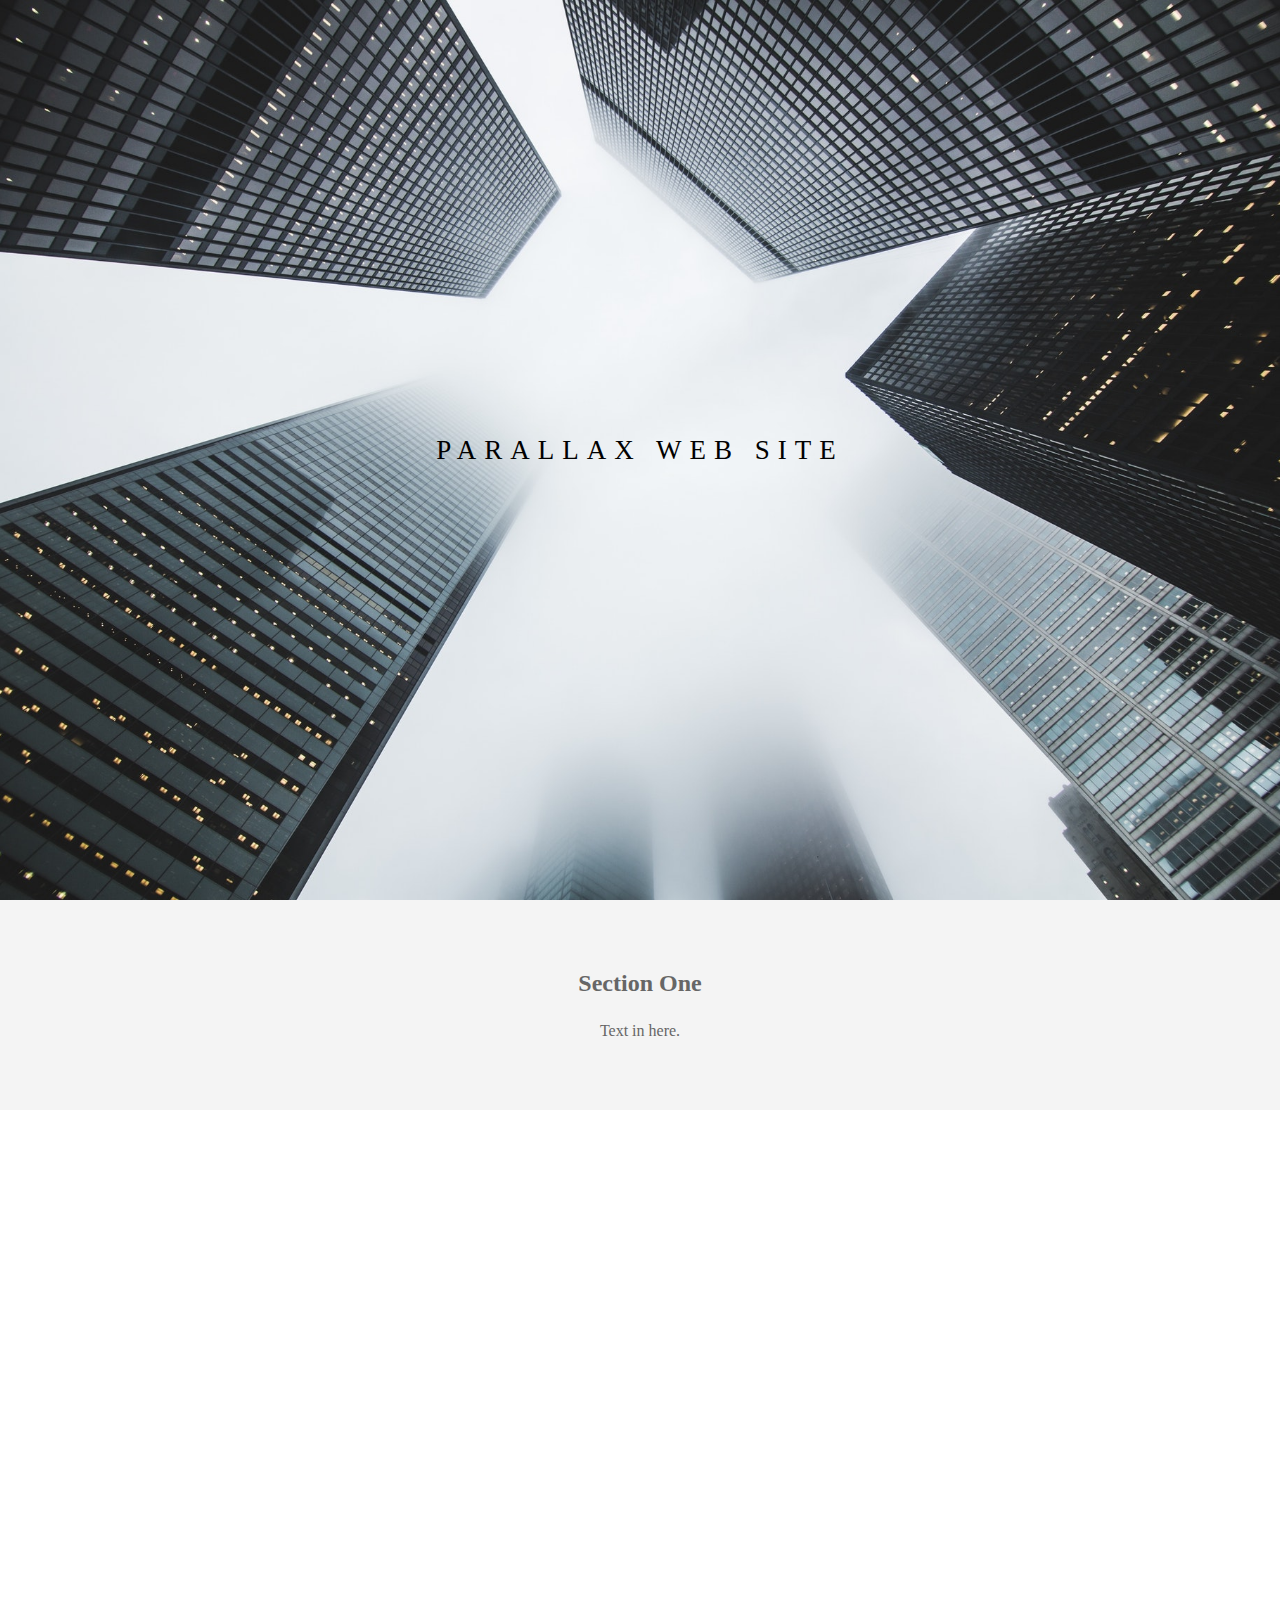
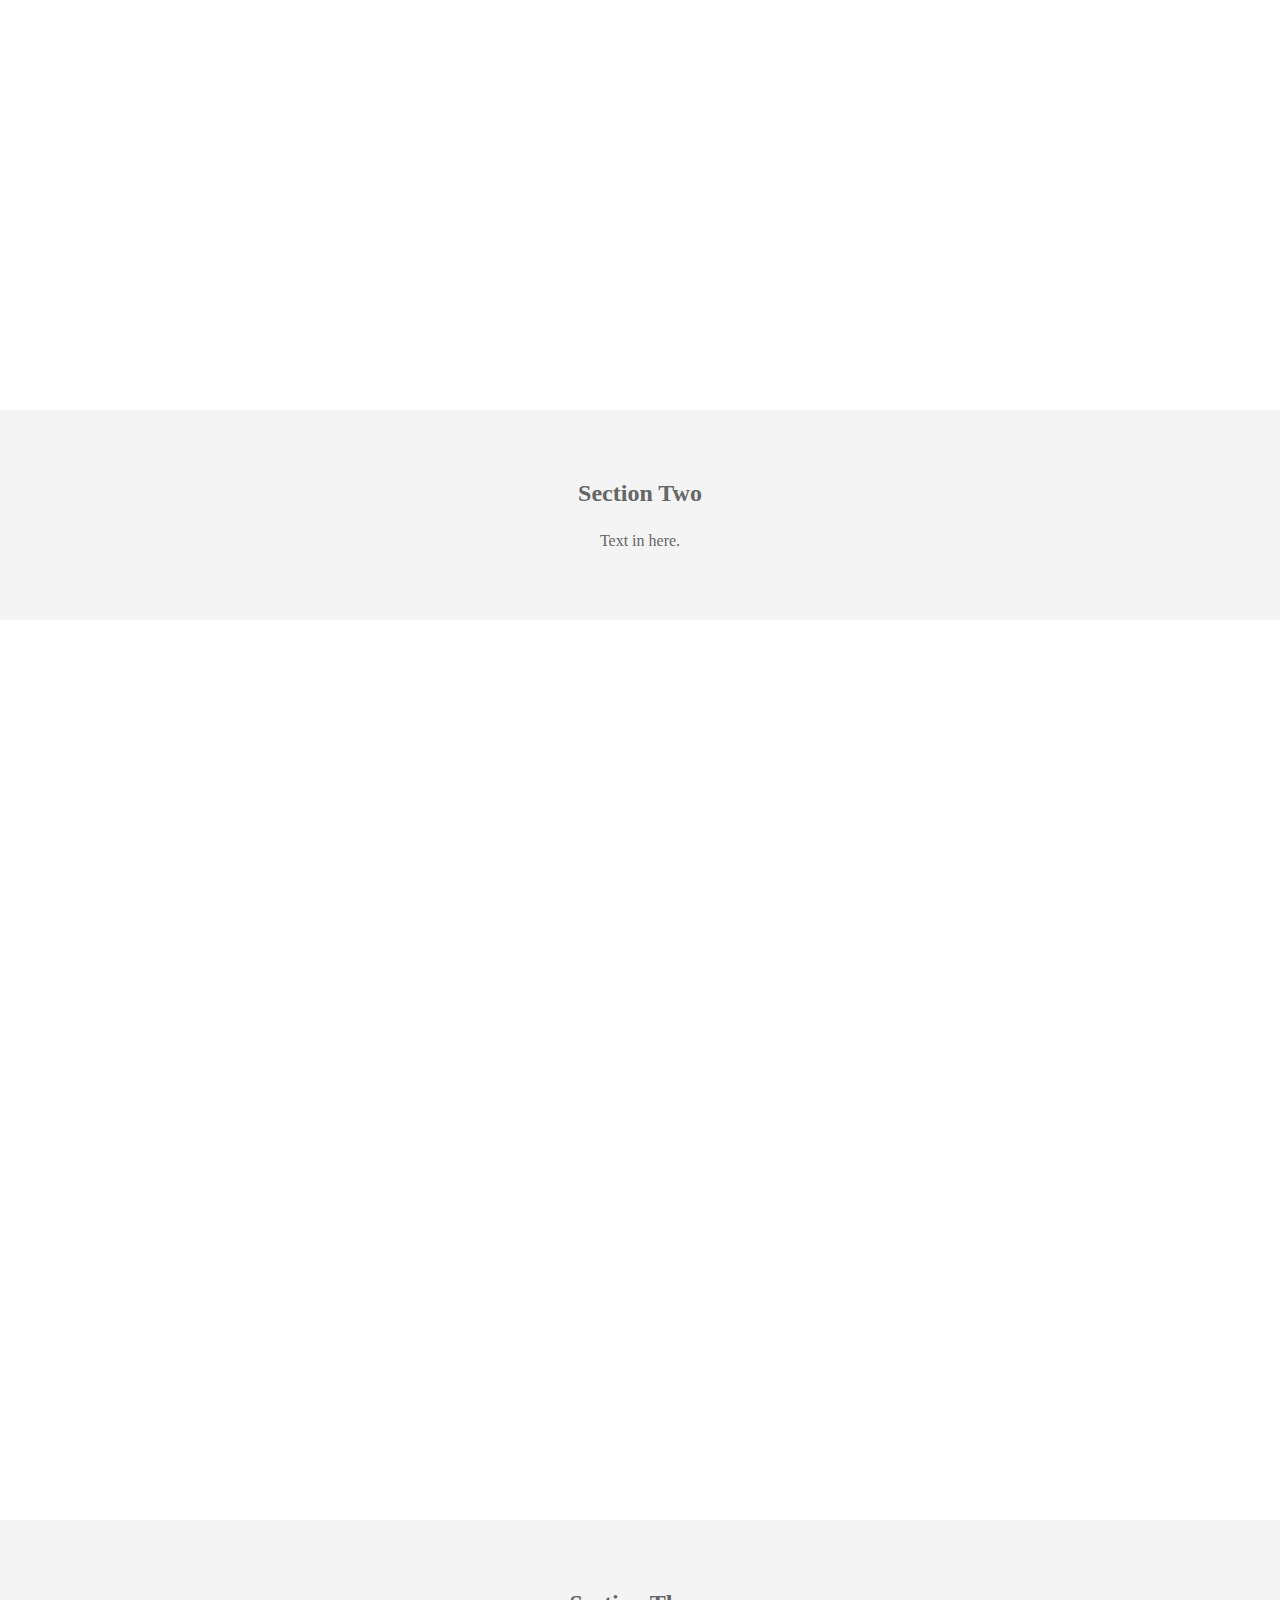
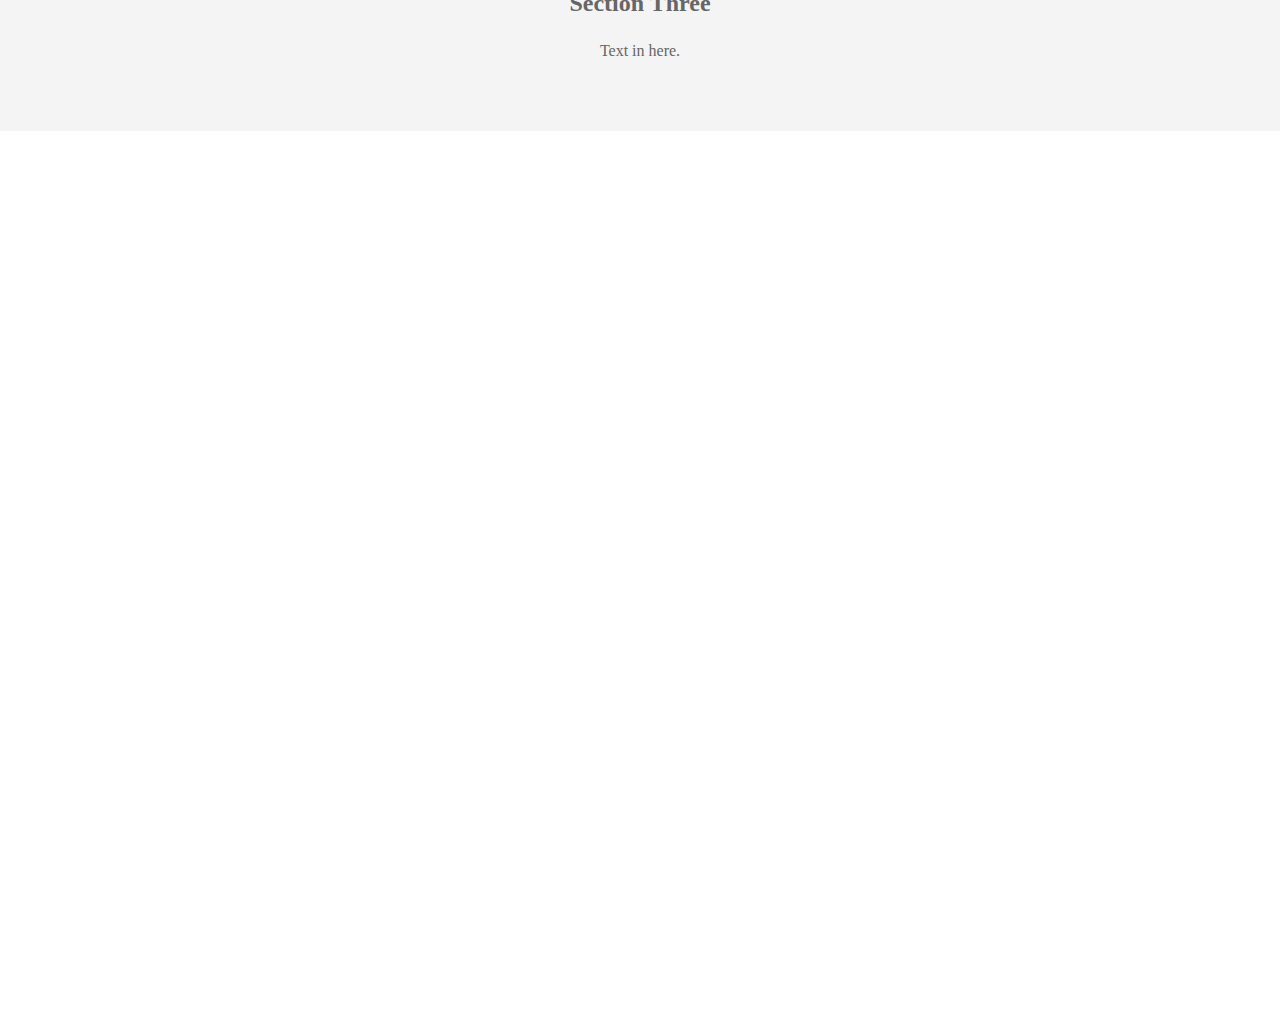
<file: index.html>
<!DOCTYPE html>
<html lang="en">
<head>
  <meta charset="UTF-8">
  <meta name="viewport" content="width=device-width, initial-scale=1.0">
  <meta http-equiv="X-UA-Compatible" content="ie=edge">
  <title>Parallax</title>
  <link rel="stylesheet" href="./style.css">
</head>
<body>
  <div class="first-img">
    <div class="title">
      <p>Parallax Web Site</p>
    </div>
  </div>

  <section class="text">
    <h2>Section One</h2>
    <p>Text in here.</p>
  </section>

  <div class="second-img">
    <div class="title">
      <p class="light-title">Image Two Text</p>
    </div>
  </div>

  <section class="text">
    <h2>Section Two</h2>
    <p>Text in here.</p>
  </section>

  <div class="third-img">
    <div class="title">
      <p class="light-title">Image Three Text</p>
    </div>
  </div>

  <section class="text">
    <h2>Section Three</h2>
    <p>Text in here.</p>
  </section>

  <div class="fourth-img">
    <div class="title">
      <p class="light-title">Footer Image</p>
    </div>
  </div>
</body>
</html>
</file>
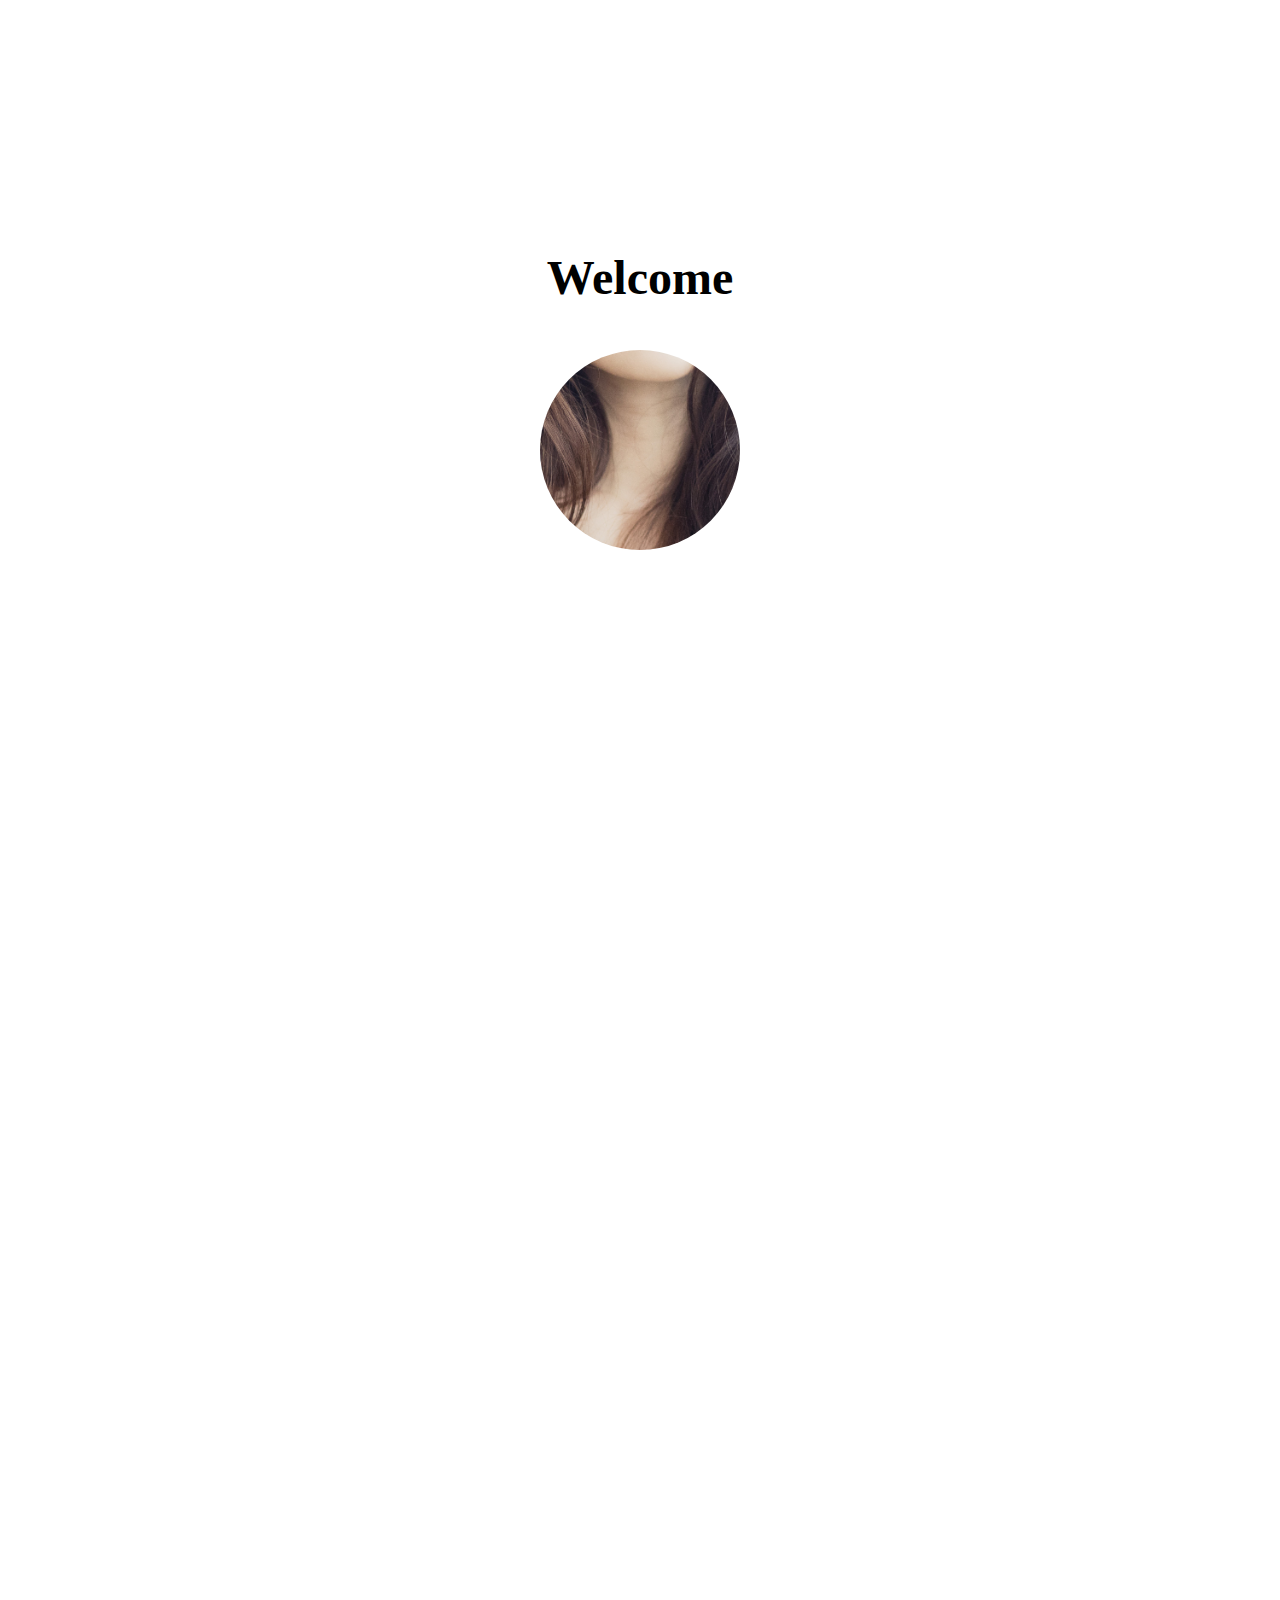
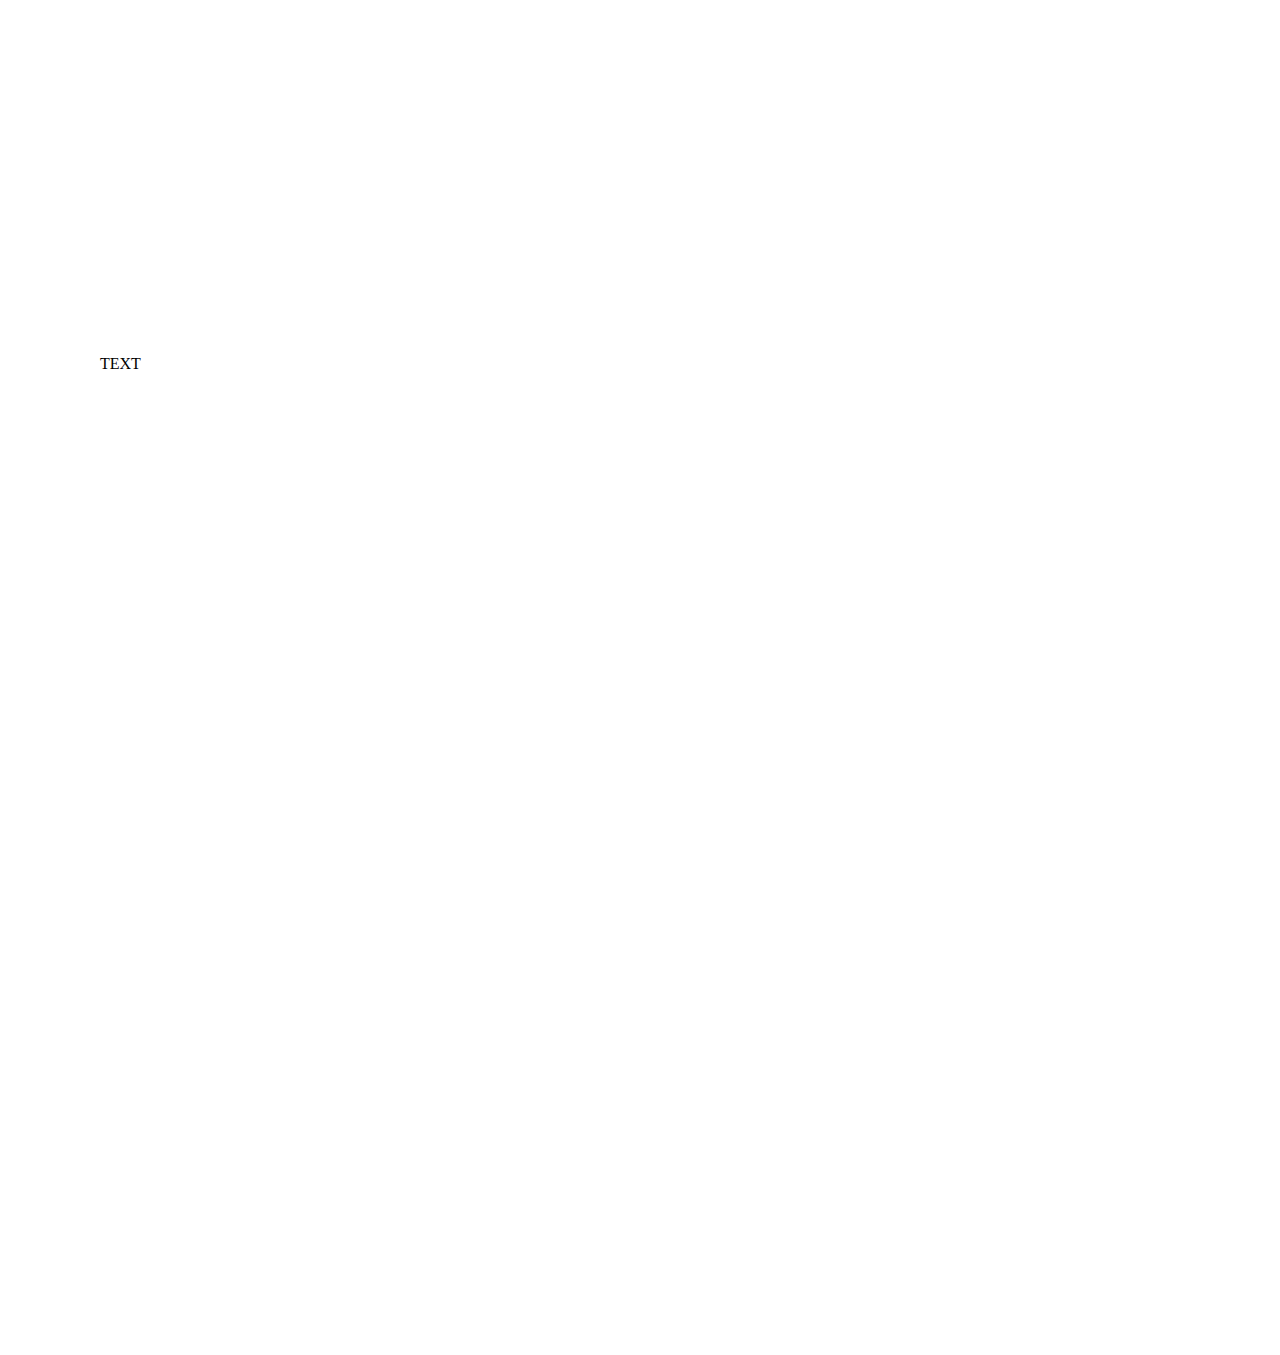
<file: header_animation_clip-path/index.html>
<!DOCTYPE html>
<html lang="ja">
  <head>
    <meta charset="UTF-8" />
    <meta name="viewport" content="width=device-width, initial-scale=1.0" />
    <meta http-equiv="X-UA-Compatible" content="ie=edge" />
    <link rel="stylesheet" href="./style.css" />
    <title>First view animation</title>
  </head>
  <body>
    <header>
      <h2 class="header__title">Welcome</h2>
      <section class="header__bg">
        <img class="header__bg__img" src="./pic/girl.jpg" />
      </section>
    </header>
    <div class="index">
      TEXT
    </div>
    <script src="./app.js"></script>
  </body>
</html>
</file>
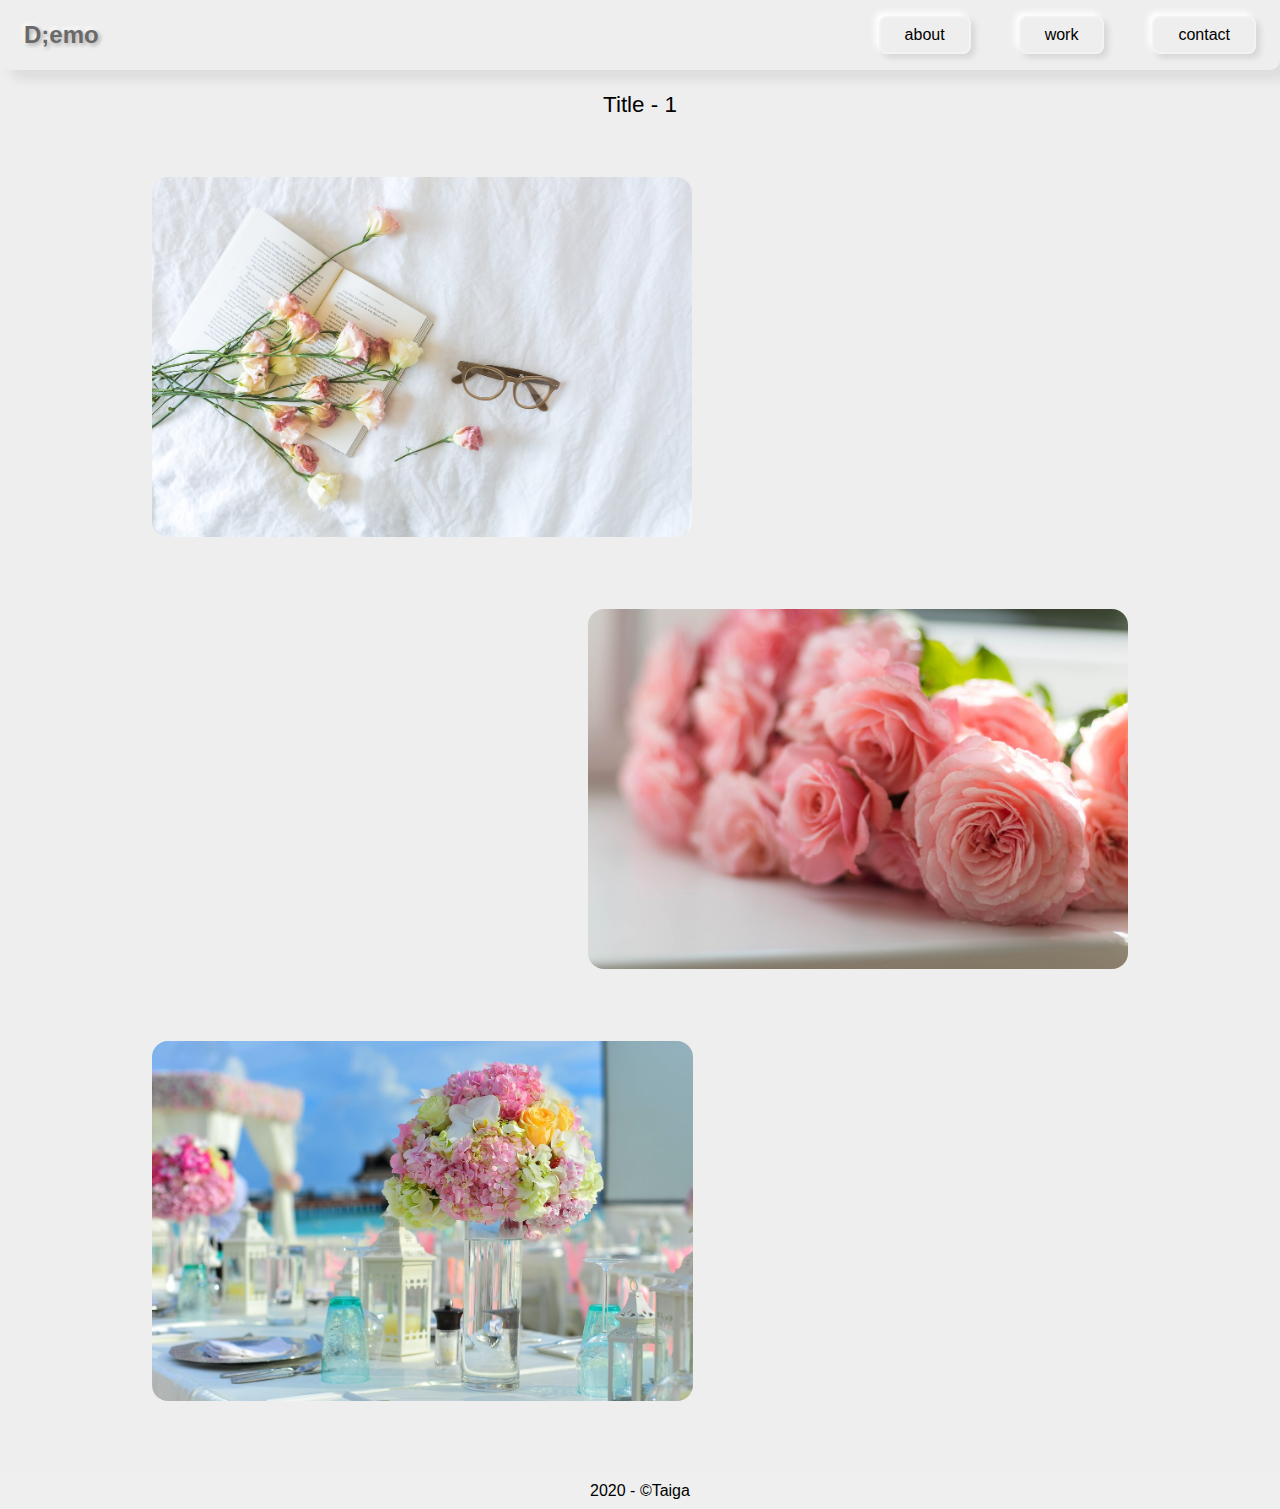
<file: neumo_nav-bar/index.html>
<!DOCTYPE html>
<html lang="ja">
  <head>
    <meta charset="UTF-8" />
    <meta name="viewport" content="width=device-width, initial-scale=1.0" />
    <meta http-equiv="X-UA-Compatible" content="ie=edge" />
    <link rel="stylesheet" href="style.css" />
    <title>Demo</title>
  </head>
  <body>
    <header>
      <nav>
        <ul class="tab">
          <li class="tab__logo">D;emo</li>
          <li class="tab__item" tabindex="0">
            <label class="tab__item__label tab__item__label--1" for="about"
              >about</label
            >
          </li>
          <li class="tab__item" tabindex="0">
            <label class="tab__item__label tab__item__label--2" for="work"
              >work</label
            >
          </li>
          <li class="tab__item" tabindex="0">
            <input class="input-dn" id="tab-3" type="radio" name="tab_btn" />
            <label class="tab__item__label tab__item__label--3" for="contact"
              >contact</label
            >
          </li>
        </ul>
      </nav>
    </header>

    <input class="input-dn" id="about" type="radio" name="tab_btn" checked />
    <input class="input-dn" id="work" type="radio" name="tab_btn" />
    <input class="input-dn" id="contact" type="radio" name="tab_btn" />

    <main>
      <section class="content" id="content-1">
        <h3 class="content__title">Title - 1</h3>
        <div class="content__item">
          <img
            class="content__item__img"
            src="./img/flower-1.jpg"
            alt="flower-1"
          />
        </div>
        <div class="content__item content__item--even">
          <img
            class="content__item__img"
            src="./img/flower-2.jpg"
            alt="flower-2"
          />
        </div>
        <div class="content__item">
          <img
            class="content__item__img"
            src="./img/flower-3.jpg"
            alt="flower-3"
          />
        </div>
      </section>

      <section class="content" id="content-2">
        <h3 class="content__title">Title - 2</h3>
        <div class="content__item content__item--even">
          <img
            class="content__item__img"
            src="./img/flower-1.jpg"
            alt="flower-1"
          />
        </div>
        <div class="content__item">
          <img
            class="content__item__img"
            src="./img/flower-2.jpg"
            alt="flower-2"
          />
        </div>
        <div class="content__item content__item--even">
          <img
            class="content__item__img"
            src="./img/flower-3.jpg"
            alt="flower-3"
          />
        </div>
      </section>

      <section class="content" id="content-3">
        <h3 class="content__title">Title - 3</h3>
        <div class="content__item">
          <img
            class="content__item__img"
            src="./img/flower-3.jpg"
            alt="flower-3"
          />
        </div>

        <div class="content__item content__item--even">
          <img
            class="content__item__img"
            src="./img/flower-2.jpg"
            alt="flower-2"
          />
        </div>
        <div class="content__item">
          <img
            class="content__item__img"
            src="./img/flower-1.jpg"
            alt="flower-1"
          />
        </div>
      </section>
    </main>
    <footer>2020 - &copy;Taiga</footer>
  </body>
</html>
</file>
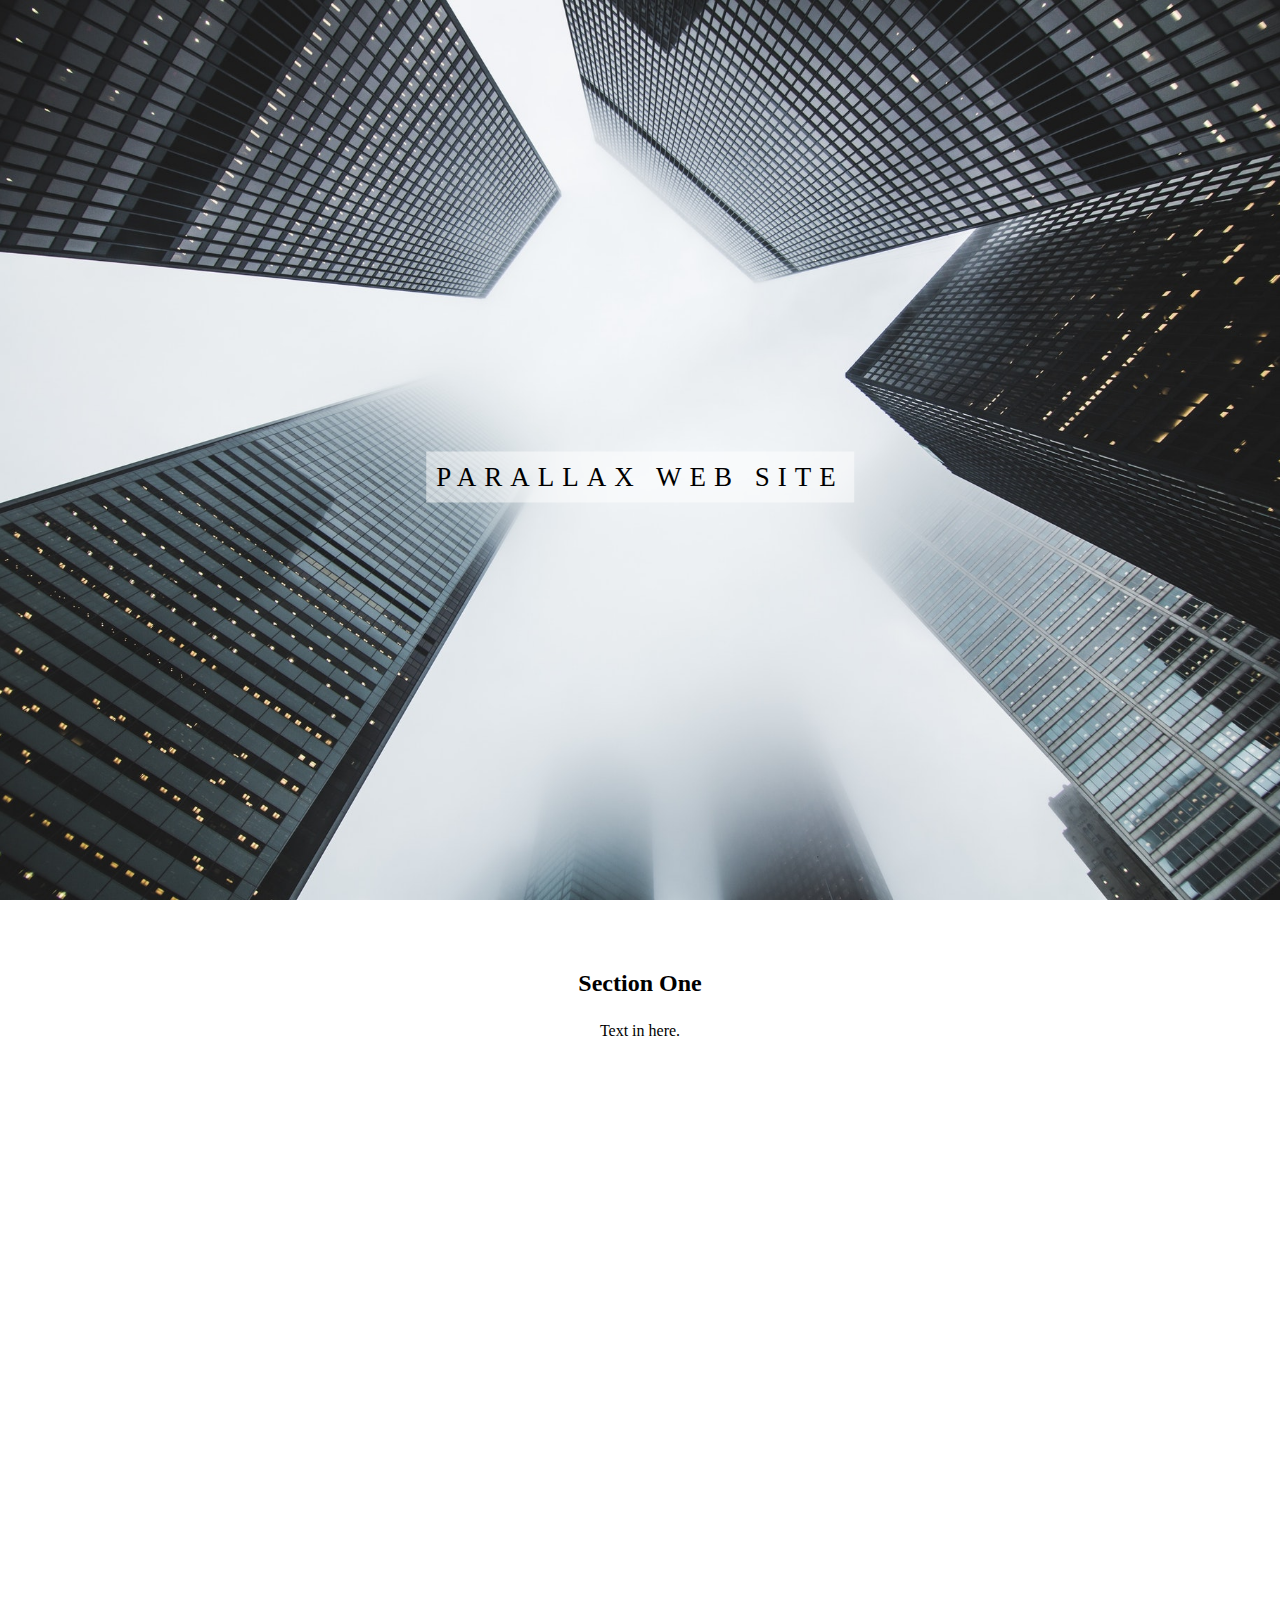
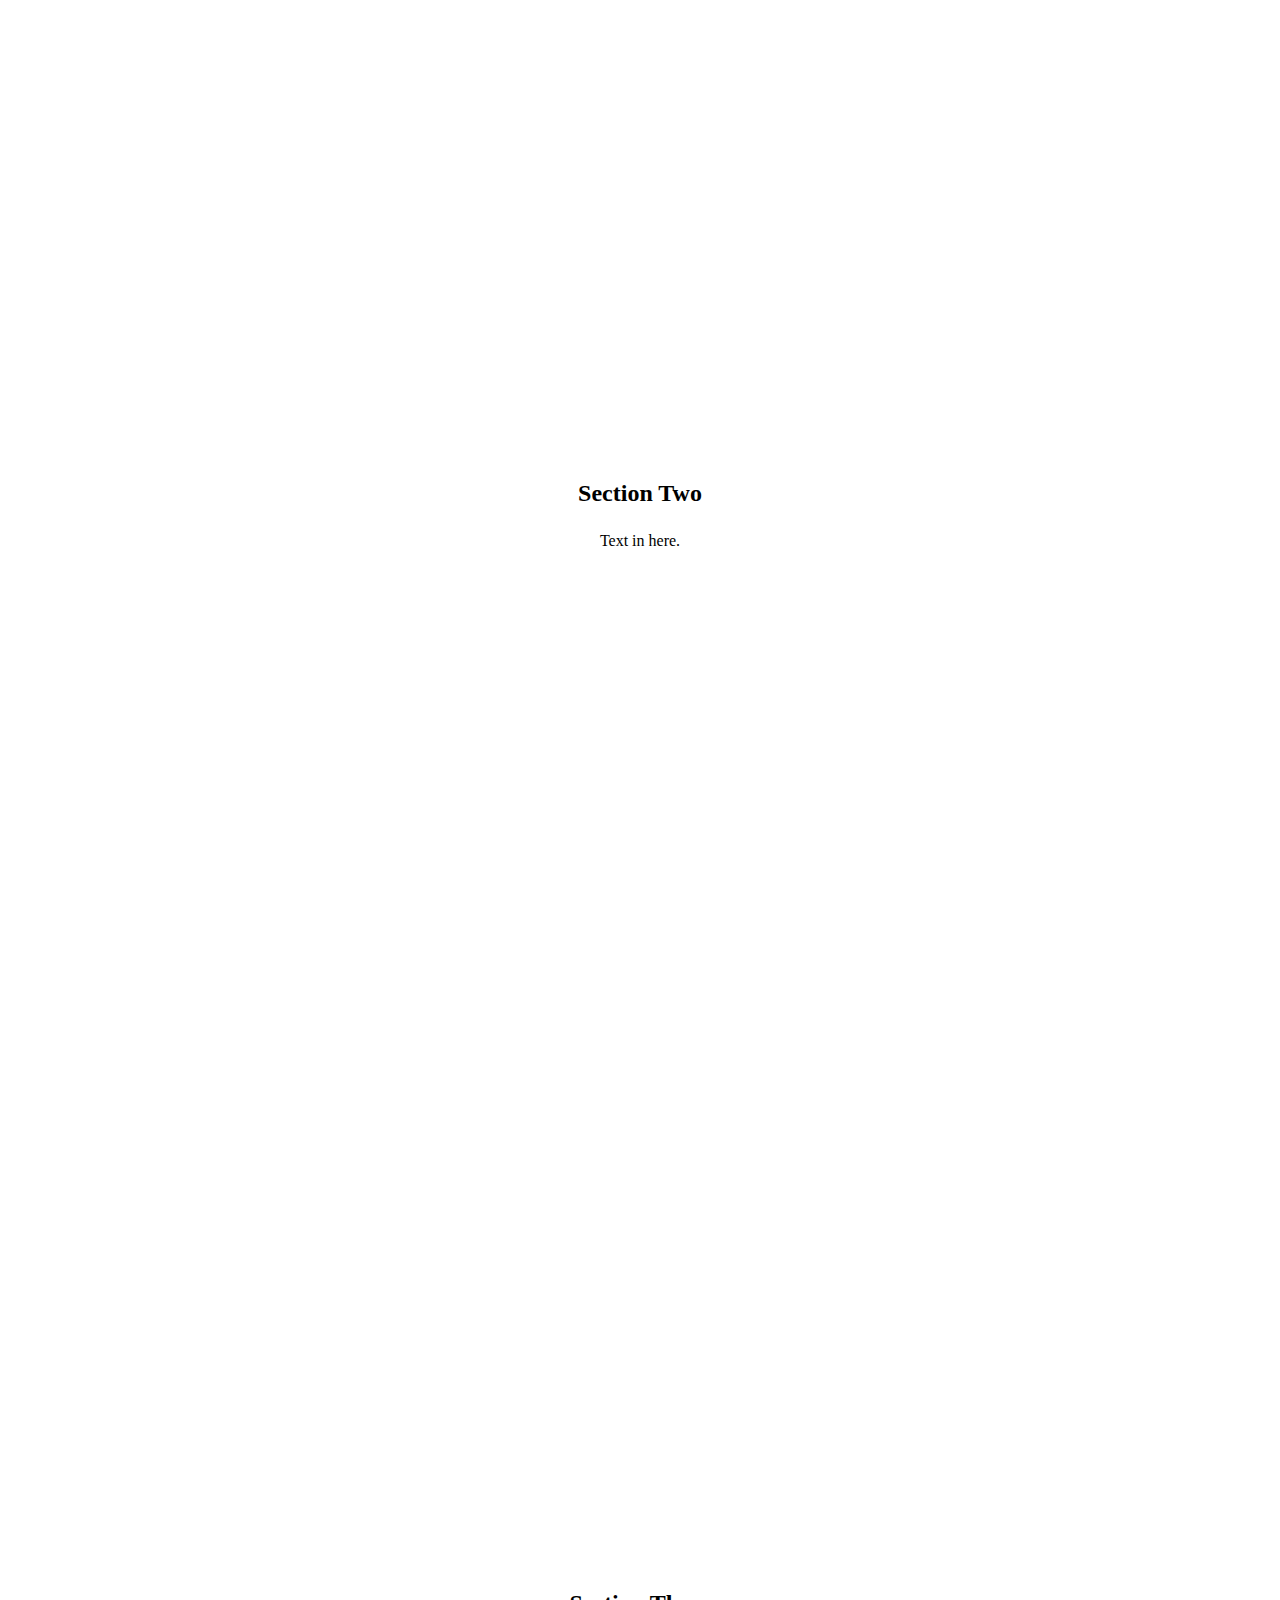
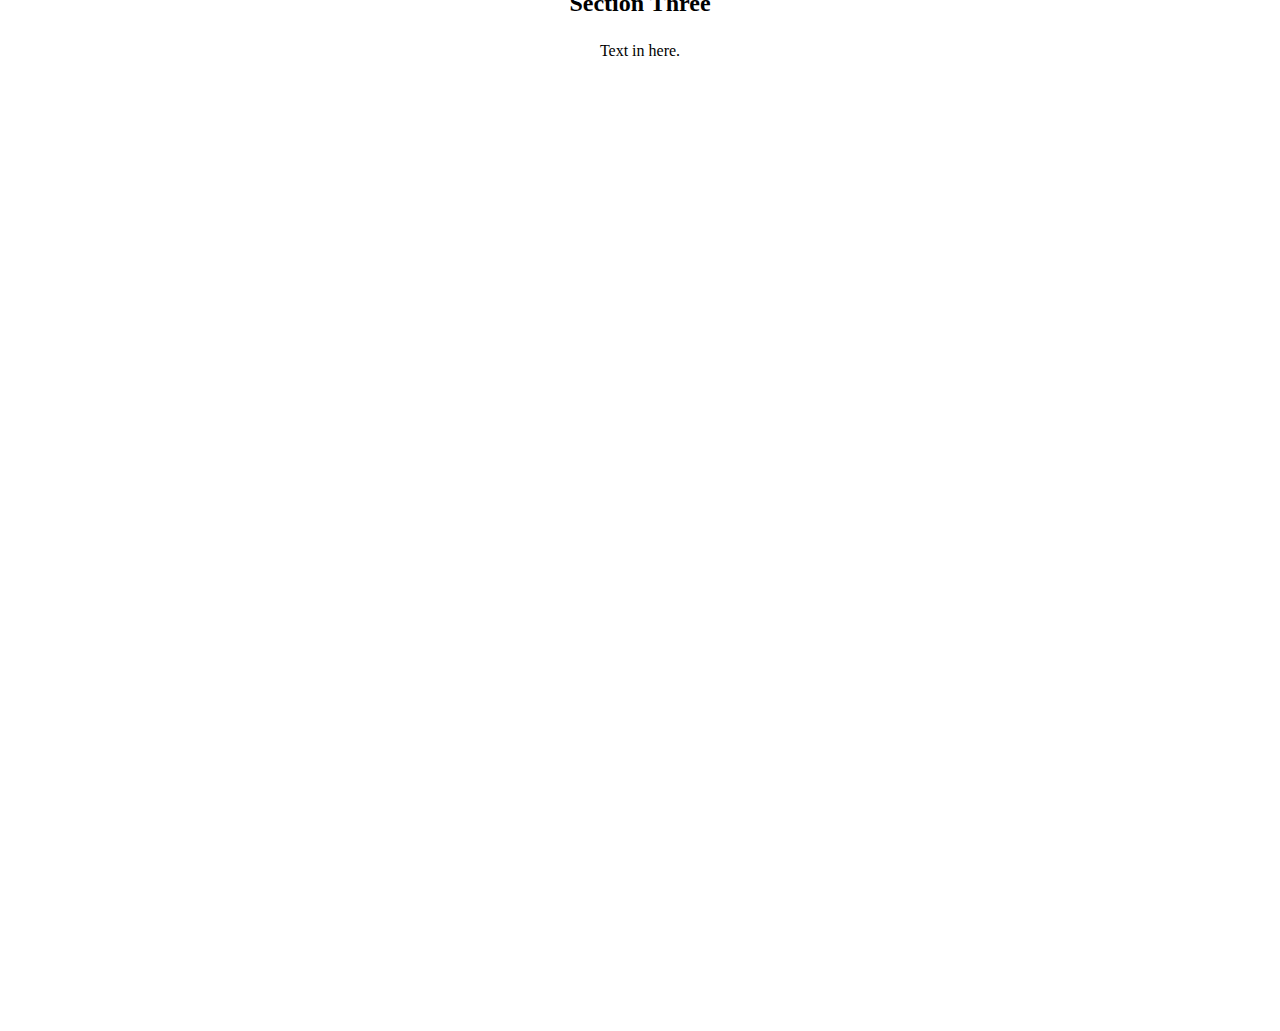
<file: parallax/index.html>
<!DOCTYPE html>
<html lang="ja">
  <head>
    <meta charset="UTF-8" />
    <meta name="viewport" content="width=device-width, initial-scale=1.0" />
    <meta http-equiv="X-UA-Compatible" content="ie=edge" />
    <link rel="stylesheet" href="./style.css" />
    <title>Parallax</title>
  </head>
  <body>
    <div id="container">
      <div class="pic pic--first">
        <p class="title">
          Parallax Web Site
        </p>
      </div>

      <section>
        <h2>Section One</h2>
        <p>Text in here.</p>
      </section>

      <div class="pic pic--second">
        <p class="title title--white">
          Second Image - Text
        </p>
      </div>

      <section>
        <h2>Section Two</h2>
        <p>Text in here.</p>
      </section>

      <div class="pic pic--third">
        <p class="title title--white">
          Third Image - Text
        </p>
      </div>

      <section>
        <h2>Section Three</h2>
        <p>Text in here.</p>
      </section>

      <div class="pic pic--fourth">
        <p class="title title--white">
          Footer Image
        </p>
      </div>
    </div>
  </body>
</html>
</file>
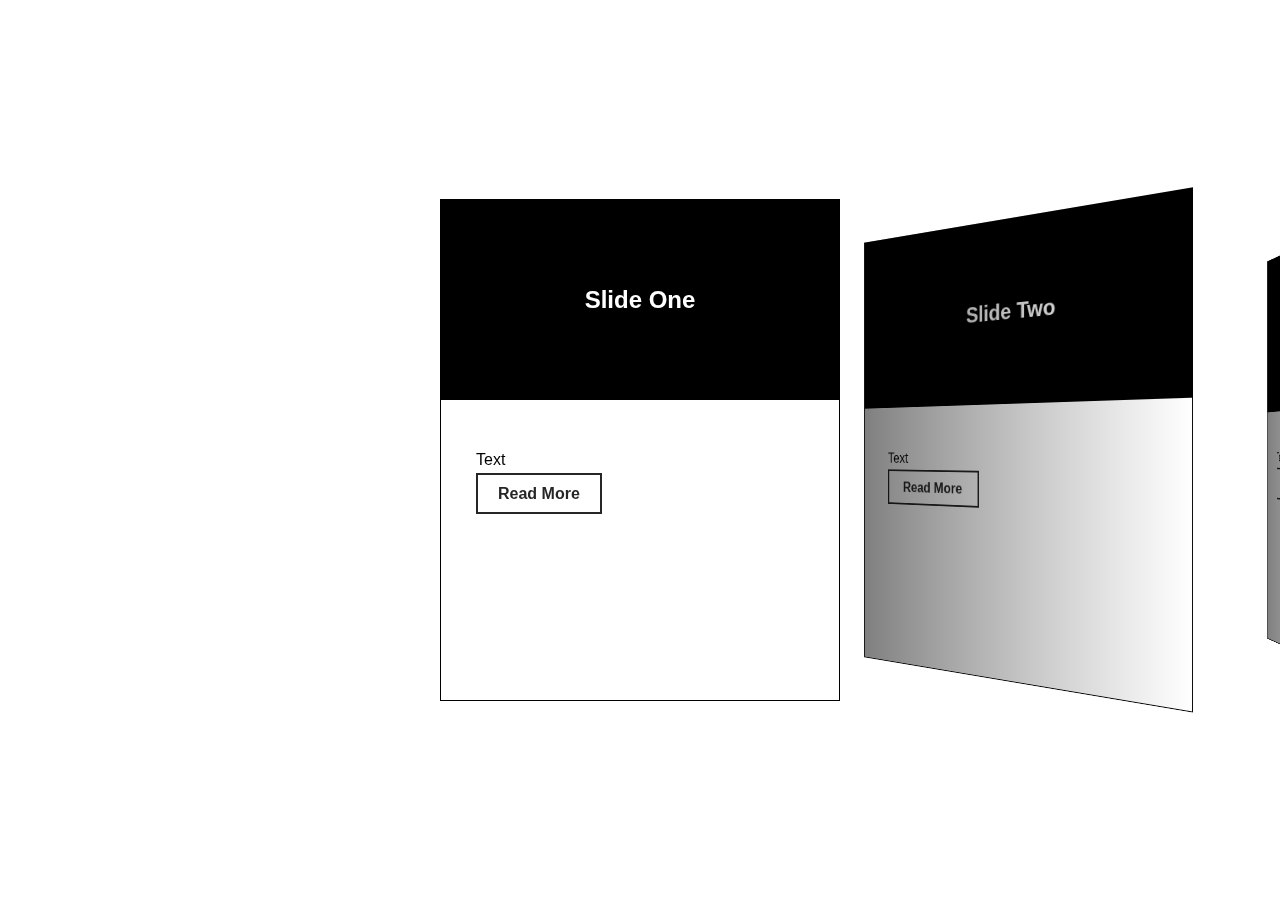
<file: swiper/index.html>
<!DOCTYPE html>
<html lang="ja">
  <head>
    <meta charset="UTF-8" />
    <meta name="viewport" content="width=device-width, initial-scale=1.0" />
    <meta http-equiv="X-UA-Compatible" content="ie=edge" />
    <link rel="stylesheet" href="./css/swiper.min.css" />
    <link rel="stylesheet" href="./css/style.css" />
    <title>Swiper</title>
  </head>
  <body>
    <div id="container" class="swiper-container">
      <div class="swiper-wrapper">
        <section class="swiper-slide">
          <div class="card">
            <h2 class="card__text">Slide One</h2>
            <div class="card__content">
              <p>Text</p>
              <a class="card__content--link" href="#" style="">Read More</a>
            </div>
          </div>
        </section>

        <section class="swiper-slide">
          <div class="card">
            <h2 class="card__text">Slide Two</h2>
            <div class="card__content">
              <p>Text</p>
              <a class="card__content--link" href="#">Read More</a>
            </div>
          </div>
        </section>

        <section class="swiper-slide">
          <div class="card">
            <h2 class="card__text">Slide Three</h2>
            <div class="card__content">
              <p>Text</p>
              <a class="card__content--link" href="#">Read More</a>
            </div>
          </div>
        </section>
      </div>
    </div>
    <script src="./js/swiper.min.js"></script>
    <script src="./js/app.js"></script>
  </body>
</html>
</file>
<file: style.css>
body{
  height: 100vh;
  margin:0;
  padding: 0;
}
section{
  line-height:1.7em;
  text-align:center;
  padding:50px 80px;
}

.first-img, .second-img, .third-img, .fourth-img{
  position:relative;
  background-position:center;
  background-size:cover;
  background-repeat:no-repeat;
  background-attachment:fixed;
  min-height: 100%;
}

.first-img{
  background-image:url('./pic/bw-city.jpg');
}
.second-img{
  background-image:url('./pic/dark-light.jpg');
}
.third-img{
  background-image:url('./pic/gray-city.jpg');
}
.fourth-img{
  background-image:url('./pic/dark.jpg');
}

.text{
  background-color:#f4f4f4;
  color:#666;
}

.title{
  position:absolute;
  top:50%;
  left:50%;
  transform: translate(-50%,-50%);
  font-size:27px;
  letter-spacing:8px;
  text-transform:uppercase;
}
.light-title{
  color: #fff;
}
</file>
<file: header_animation_clip-path/style.css>
body {
  margin: 0;
  padding: 0;
  font-weight: 200;
}

.header__title {
  position: relative;
  top: 250px;
  font-size: 3em;
  text-align: center;
  margin: 0 0 20px 0;
  z-index: 1;
}

.header__bg {
  position: fixed;
  top: 0;
  left: 0;
  width: 100vw;
  height: 100vh;
  background-attachment: fixed;
  -webkit-clip-path: circle(100px at center);
          clip-path: circle(100px at center);
}

.header__bg__img {
  width: 100vw;
  height: 100vh;
}

.index {
  position: relative;
  margin: 200vh 0 0 0;
  height: 100vh;
  background: #fff;
  padding: 100px;
}
/*# sourceMappingURL=style.css.map */
</file>
<file: neumo_nav-bar/style.css>
body {
  margin: 0;
  padding: 0;
  background-color: #efeeee;
  font-family: "Helvetica Neue", Arial, "Hiragino Kaku Gothic ProN", "Hiragino Sans", Meiryo, sans-serif;
}

header {
  width: 100%;
}

main {
  width: 80vw;
  margin: 0 auto;
}

footer {
  display: -webkit-box;
  display: -ms-flexbox;
  display: flex;
  -webkit-box-pack: center;
      -ms-flex-pack: center;
          justify-content: center;
  -webkit-box-align: center;
      -ms-flex-align: center;
          align-items: center;
  width: 100vw;
  height: 36px;
  margin: 36px 0 0 0;
  background: #efefef;
}

.input-dn {
  display: none;
}

.tab {
  width: 100%;
  height: 70px;
  display: -webkit-box;
  display: -ms-flexbox;
  display: flex;
  -webkit-box-pack: end;
      -ms-flex-pack: end;
          justify-content: flex-end;
  -webkit-box-align: center;
      -ms-flex-align: center;
          align-items: center;
  margin: 0;
  padding: 0;
  background-color: #efeeee;
  -webkit-box-shadow: 10px 10px 12px 0 rgba(0, 0, 0, 0.07);
          box-shadow: 10px 10px 12px 0 rgba(0, 0, 0, 0.07);
  border-radius: 0 0 10px 10px;
  list-style-type: none;
}

.tab__logo {
  margin: 0 auto 0 24px;
  font-size: 24px;
  color: dimgray;
  font-weight: 900;
  text-shadow: 2px 2px 4px rgba(0, 0, 0, 0.3), -2px -2px 4px white;
}

.tab__item {
  margin: 0 24px;
  border: 2px solid rgba(255, 255, 255, 0.3);
  -webkit-box-shadow: 4px 4px 6px 0 rgba(0, 0, 0, 0.1), -4px -4px 6px white;
          box-shadow: 4px 4px 6px 0 rgba(0, 0, 0, 0.1), -4px -4px 6px white;
  border-radius: 8px;
  -webkit-transition: color 0.2s ease-out, -webkit-transform 0.2s ease-out;
  transition: color 0.2s ease-out, -webkit-transform 0.2s ease-out;
  transition: color 0.2s ease-out, transform 0.2s ease-out;
  transition: color 0.2s ease-out, transform 0.2s ease-out, -webkit-transform 0.2s ease-out;
}

.tab__item__label {
  display: block;
  padding: 8px 24px;
}

.tab__item:hover {
  -webkit-transform: scale(1.05);
          transform: scale(1.05);
  -webkit-box-shadow: 4px 4px 10px 0 rgba(0, 0, 0, 0.1), -4px -4px 10px white;
          box-shadow: 4px 4px 10px 0 rgba(0, 0, 0, 0.1), -4px -4px 10px white;
}

.tab__item:focus {
  outline: none;
  -webkit-transform: scale(0.95);
          transform: scale(0.95);
  -webkit-box-shadow: 4px 4px 10px 0 rgba(0, 0, 0, 0.1), -4px -4px 10px white, 4px 4px 10px 0 rgba(0, 0, 0, 0.1) inset, -4px -4px 10px white inset;
          box-shadow: 4px 4px 10px 0 rgba(0, 0, 0, 0.1), -4px -4px 10px white, 4px 4px 10px 0 rgba(0, 0, 0, 0.1) inset, -4px -4px 10px white inset;
}

.tab__item:hover, .tab__item:focus {
  color: orangered;
}

.content {
  display: none;
}

.content__title {
  text-align: center;
  font-size: 1.4em;
  font-weight: 200;
}

.content__item {
  display: -webkit-box;
  display: -ms-flexbox;
  display: flex;
  -webkit-box-pack: start;
      -ms-flex-pack: start;
          justify-content: start;
}

.content__item--even {
  -webkit-box-pack: end;
      -ms-flex-pack: end;
          justify-content: flex-end;
}

.content__item__img {
  height: 360px;
  margin: 36px 24px;
  border-radius: 16px;
}

#about:checked ~ main #content-1 {
  display: block;
}

#work:checked ~ main #content-2 {
  display: block;
}

#contact:checked ~ main #content-3 {
  display: block;
}
/*# sourceMappingURL=style.css.map */
</file>
<file: parallax/style.css>
body {
  margin: 0;
  padding: 0;
}

#container {
  height: 100vh;
}

section {
  text-align: center;
  line-height: 1.7em;
  padding: 50px 0;
}

.pic {
  position: relative;
  background-size: cover;
  background-position: center;
  background-repeat: no-repeat;
  background-attachment: fixed;
  min-height: 100%;
}

.pic--first {
  background-image: url("./pic/bw-city.jpg");
}

.pic--second {
  background-image: url("./pic/dark-light.jpg");
}

.pic--third {
  background-image: url("./pic/gray-city.jpg");
}

.pic--fourth {
  background-image: url("./pic/dark.jpg");
}

.title {
  position: absolute;
  top: 50%;
  left: 50%;
  -webkit-transform: translate(-50%, -50%);
          transform: translate(-50%, -50%);
  font-size: 27px;
  letter-spacing: 8px;
  background-color: rgba(255, 255, 255, 0.5);
  padding: 10px;
  text-transform: uppercase;
}

.title--white {
  color: #fff;
}
/*# sourceMappingURL=style.css.map */
</file>
<file: swiper/css/style.css>
body {
  margin: 0;
  padding: 0;
  font-family: "Poppins", sans-serif;
}

.swiper-container {
  display: -webkit-box;
  display: -ms-flexbox;
  display: flex;
  -webkit-box-pack: center;
      -ms-flex-pack: center;
          justify-content: center;
  -webkit-box-align: center;
      -ms-flex-align: center;
          align-items: center;
  min-height: 100vh;
}

.swiper-slide {
  width: 400px;
}

.card {
  height: 500px;
  background: #fff;
  border: solid 1px #000;
}

.card__text {
  width: 100%;
  height: 200px;
  margin: 0;
  color: #fff;
  background: #000;
  display: -webkit-box;
  display: -ms-flexbox;
  display: flex;
  -webkit-box-pack: center;
      -ms-flex-pack: center;
          justify-content: center;
  -webkit-box-align: center;
      -ms-flex-align: center;
          align-items: center;
}

.card__content {
  padding: 35px;
  -webkit-box-sizing: border-box;
          box-sizing: border-box;
}

.card__content--link {
  padding: 10px 20px;
  color: #262626;
  font-weight: 600;
  text-decoration: none;
  border: 2px #262626 solid;
}
/*# sourceMappingURL=style.css.map */
</file>
